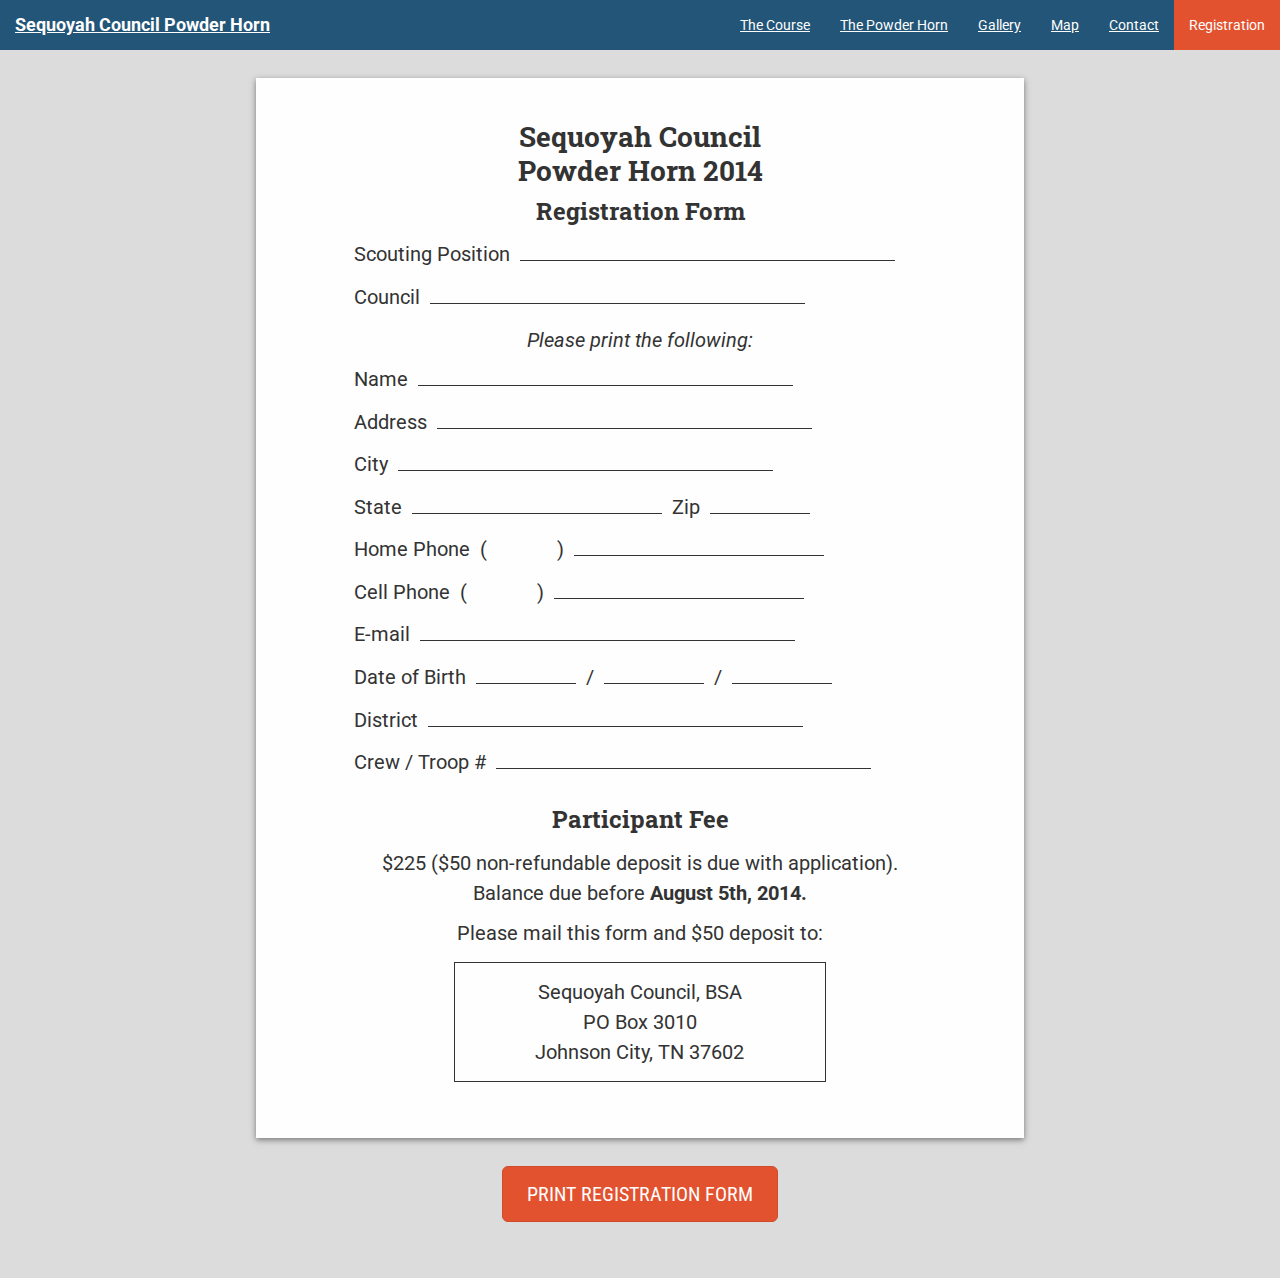
<file: registration/index.html>
<!DOCTYPE html>
<html lang="en">
  <head>
    <meta charset="utf-8">
    <meta name="viewport" content="width=device-width, initial-scale=1.0, maximum-scale=1">
    <meta name="description" content="">
    <meta name="author" content="">
    <link rel="shortcut icon" href="../favicon.ico">

    <title>Registration | Sequoyah Council Powder Horn 2014</title>

    <link href="../css/bootstrap.css" rel="stylesheet">

    <link href="http://fonts.googleapis.com/css?family=Roboto:300,300italic,400,400italic,700|Roboto+Slab:300italic,400,700|Roboto+Condensed" rel="stylesheet" type="text/css">
    <link href="../customprinter.css" rel="stylesheet">

    <!--[if lt IE 9]>
      <script src="../assets/js/html5shiv.js"></script>
      <script src="../assets/js/respond.min.js"></script>
    <![endif]-->
  </head>

  <body class="printer">

    <header>
      <nav class="navbar navbar-default navbar-static-top" role="navigation">

        <div class="navbar-header">
          <button type="button" class="navbar-toggle" data-toggle="collapse" data-target="#bs-example-navbar-collapse-1">
            <span class="sr-only">Toggle Navigation</span>
            <span class="icon-bar"></span>
            <span class="icon-bar"></span>
            <span class="icon-bar"></span>
          </button>
          <a class="navbar-brand" href="../">Sequoyah Council Powder Horn</a>
        </div>

        <!-- Collect the nav links, forms, and other content for toggling -->
        <div class="collapse navbar-collapse" id="bs-example-navbar-collapse-1">
          <ul class="nav navbar-nav navbar-right">
            <li><a href="../course" title="The Course">The Course</a></li>
            <li><a href="../powderhorn" title="The Powder Horn">The Powder Horn</a></li>
            <li><a href="../pictures" title="Gallery">Gallery</a></li>
            <li><a href="../map" title="Map">Map</a></li>
            <li><a href="../contact" title="Contact">Contact</a></li>
            <li class="active"><a href="./" title="Registration">Registration</a></li>
          </ul>
        </div>

      </nav>
    </header>

    <div class="page">
      <h1>Sequoyah Council<br>Powder Horn 2014</h1>
      <h2>Registration Form</h2>

      <ul class="list-unstyled">
        <li>Scouting Position&nbsp;&nbsp;<span class="first"></span></li>
        <li>Council&nbsp;&nbsp;<span></span></li>
      </ul>

      <p><em>Please print the following:</em></p>

      <ul class="list-unstyled">
        <li>Name&nbsp;&nbsp;<span></span></li>
        <li>Address&nbsp;&nbsp;<span></span></li>
        <li>City&nbsp;&nbsp;<span></span></li>
        <li>State&nbsp;&nbsp;<span class="smaller"></span>&nbsp;&nbsp;Zip&nbsp;&nbsp;<span class="smallest"></span></li>  
        <li>Home Phone&nbsp;&nbsp;(&nbsp;&nbsp;&nbsp;&nbsp;&nbsp;&nbsp;&nbsp;&nbsp;&nbsp;&nbsp;&nbsp;&nbsp;&nbsp;&nbsp;)&nbsp;&nbsp;<span class="smaller"></span></li>
        <li>Cell Phone&nbsp;&nbsp;(&nbsp;&nbsp;&nbsp;&nbsp;&nbsp;&nbsp;&nbsp;&nbsp;&nbsp;&nbsp;&nbsp;&nbsp;&nbsp;&nbsp;)&nbsp;&nbsp;<span class="smaller"></span></li>
        <li>E-mail&nbsp;&nbsp;<span></span></li>
        <li>Date of Birth&nbsp;&nbsp;<span class="smallest"></span>&nbsp;&nbsp;/&nbsp;&nbsp;<span class="smallest"></span>&nbsp;&nbsp;/&nbsp;&nbsp;<span class="smallest"></span></li>
        <li>District&nbsp;&nbsp;<span></span></li>
        <li>Crew / Troop #&nbsp;&nbsp;<span></span></li>
      </ul>

      <h2>Participant Fee</h2>
      <p>$225 ($50 non-refundable deposit is due with application).<br>Balance due before <strong>August 5th, 2014.</strong></p>
      <p>Please mail this form and $50 deposit to:</p>
      <p class="address">Sequoyah Council, BSA<br>PO Box 3010<br>Johnson City, TN 37602</p>

    </div>

    <div class="container-full">
      <p style="margin:0 auto;padding-bottom:56px;text-align:center;"><button id="printRegForm" class="btn btn-primary btn-lg btn-brochure" onclick="window.print();">Print Registration Form</button></p>
    </div>

    <script src="//cdnjs.cloudflare.com/ajax/libs/jquery/2.0.3/jquery.min.js" type="text/javascript"></script>
    <script src="../js/bootstrap.min.js" type="text/javascript"></script>

  </body>
</html>
</file>
<file: customprinter.css>
h1, h2, h3, h4, h5, h6 {
  font-family: 'Roboto Slab', Helvetica, Arial, sans-serif;
}
p, div {
  font-family: 'Roboto', Helvetica, Arial, sans-serif;
}

/* .navbar { */
.navbar {
  background-color: #257;
  border-bottom: none;
  margin-bottom: 0;
}

  .navbar-default .navbar-brand {
    color: #fefefe;
    font-weight: 700;
  }

  .navbar-default .navbar-brand:hover,
  .navbar-default .navbar-brand:focus {
    color: #fefefe;
    text-decoration: underline;
  }

  .navbar-default .navbar-nav > li > a {
    color: #fefefe;
    text-decoration: underline;
  }

    .navbar-default .navbar-nav > li > a:hover,
    .navbar-default .navbar-nav > li > a:focus,
    .navbar-default .navbar-nav > li:last-child > a:hover,
    .navbar-default .navbar-nav > li:last-child > a:focus {
      background-color: #fefefe;
      color: #257;
      text-decoration: none;
    }

    .navbar-default .navbar-nav > .active > a,
    .navbar-default .navbar-nav > .active > a:hover,
    .navbar-default .navbar-nav > .active > a:focus {
      background-color: #34cf7a;
      color: #fefefe;
      text-decoration: none;
    }

  .navbar-default .navbar-nav > li:last-child > a {
    background-color: #e3522f;
    /*color: #fefefe;
    text-decoration: underline;*/
  }
/* } .navbar */

/* .jumbotron { */
.jumbotron { background-color: rgba(254,254,254,0.75); margin-bottom: 0; }

  .jumbotron h1 {
    color: #257;
    font-weight: 700;
    letter-spacing: .05rem;
    text-shadow:
      1px 0px 1px #035,
      0px 1px 1px #146,
      2px 1px 1px #035;
    text-transform: capitalize;
  }

  .btn {
    color: #fefefe;
    font-family: 'Roboto Condensed', 'Helvetica', 'Arial', sans-serif;
    font-size: 20px;
    margin-top: 10px;
    padding: 14px 24px;
    text-transform: uppercase;
  }

    .btn-overview {
      background-color: #34cf7a;
      border-color: #29a360;
      margin-right: 24px;
    }
      .btn-overview:hover,.btn-overview:focus,.btn-overview:active { background-color: #29a360; border-color: #238a51; }

    .btn-brochure {
      background-color: #e3522f;
      border-color: #cf4b2b;
      text-transform: uppercase;
    }
      .btn-brochure:hover,.btn-brochure:focus,.btn-brochure:active { background-color: #cf4b2b; border-color: #bd4427; }
/* } .jumbotron */

/* { .container-full */
.container-full {
  background-color: rgba(254,254,254,0.75);
  margin: 0 auto;
  padding: 0 15px;
}

  .container-full h1:first-child {
    color: #34cf7a;
    font-size: 60px;
    margin: 0 auto;
    padding: 28px 0 0;
    text-align: center;
    text-shadow: 1px 1px 1px #257;
    text-transform: capitalize;
  }
/* } .container-full */

/* h2 { */
h2 {
  background-color: rgba(254,254,254,0.75);
  color: #257;
  font-size: 48px;
  margin: 0 auto;
  padding: 0;
  text-align: center;
  text-shadow: 1px 1px 1px #146;
}

  h2.first { padding-top: 56px; }
/* } h2 */

/* .dates { */
.dates { text-align: center; }

  .dates p {
    font-size: 28px;
    font-weight: 400;
    margin-bottom: 14px;
  }

    .dates p:first-child { margin-top: 56px; }

    .dates p:last-child { font-size: 20px; font-weight: 300; }
/* } .dates */

.dates-note {
  font-size: 24px;
  font-style: italic;
  font-weight: 400;
  margin-top: -42px;
  text-align: center;
}

.container-full > .container { padding: 56px 0; }

p {
  font-size: 20px;
  line-height: 1.5;
}

p ul li { font-size: 18px; margin-bottom: 9px; }

  p ul li:last-child { margin-bottom: 0; }

.program-group-item { font-size: 22px; font-weight: 700; margin-bottom: 14px; }

/* make gmaps responsive */
.responsive-map {
  height: 0;
  overflow: hidden;
  padding-bottom: 75%;
  padding-top: 30px;
  position: relative;
}

.responsive-map embed,
.responsive-map iframe,
.responsive-map object {
  height: 100%;
  left: 0;
  position: absolute;
  top: 0;
  width: 100%;
}

.list-group-item { background-color: #fefefe; font-size: 18px; line-height: 1.5; }

.registration .container-full > .container { text-align: center; }

.registration .list-group-item { font-size: 20px; }

address { font-size: 24px; text-align: center; }

/* footer { */
footer {
  background-color: #333;
  color: #fefefe;
}

  footer .container-full { background-color: transparent; }

  footer .col-sm-4 { text-align: left; }

  footer h3 {
    color: #34cf7a;
    font-weight: 700;
    line-height: 1.5;
    margin: 0 auto 14px;
    text-shadow: 1px 1px 1px #238a51;
    text-transform: capitalize;
  }

  footer p { font-size: 16px; font-weight: 400; }

  footer em { font-weight: 300; }

  footer a, footer .gc-cs-link { color: #34cf7a; text-decoration: none; }

  footer a:hover, footer a:active { color: #34cf7a; text-decoration: underline; }

  footer .nav-pills > li > a { color: #fefefe; text-decoration: underline; }

  footer .nav-pills > li > a:hover,
  footer .nav-pills > li > a:focus {
    background-color: #fefefe;
    color: #257;
    text-decoration: none;
  }

  footer .nav-pills > li.active > a,
  footer .nav-pills > li.active > a:hover,
  footer .nav-pills > li.active > a:focus {
    background-color: #257;
    color: #fefefe;
    text-decoration: none;
  }
/* } footer */

/* Responsive: Portrait tablets and up */
@media screen and (min-width: 768px) {
  /* Space out the masthead */
  .header {
    margin-bottom: 30px;
  }
  /* Remove the bottom border on the jumbotron for visual effect */
  .jumbotron {
    border-bottom: 0;
    padding-bottom: 156px;
    padding-top: 136px;
  }
  body > .container {
    margin-top: 40px;
    margin-bottom: 40px;
  }

  .container-full h1:first-child { padding-top: 56px; }
}

/* =============================================== */
/*                                                 */
/*                   PRINT STYLES                  */
/*                                                 */
/* =============================================== */

.printer { background: #dcdcdc; }

.page {
  background: #fefefe;
  box-shadow: 0px 2px 6px #777;
  margin: 28px auto 0;
  padding: 42px 98px;
  max-width: 768px;
}

  .page h1,
  .page h2 {
    color: #333;
    line-height: 1.2;
    margin: 0 auto;
    text-align: center;
  }

  .page h1 {
    font-size: 28px;
    font-weight: 700;
  }

  .page h2 {
    font-size: 24px;
    font-weight: 400;
    margin: 10px auto 14px;
    text-shadow: none;
  }

    .page h2:nth-of-type(2) { margin-top: 28px; }

  .page p { text-align: center; }

  .page li {
    font-size: 20px;
    margin-bottom: 14px;
  }

    li span {
      border-bottom: 1px solid #333;
      display: inline-block;
      height: 20px;
      width: 375px;
    }

      .smaller { width: 250px; }

      .smallest { width: 100px; }

  .address { border: 1px solid #333; margin: 14px auto; padding: 14px 0; width: 65%; }

  .container-full { background: none; margin-top: 18px; }

@media print {

  @page { margin: 0.75in 1in; }

  header, .container-full { display: none; }

  .page {
    background: #fff;
    box-shadow: none;
    color: #000;
    margin: 0;
    padding: 0;
    width: 100%;
  }

  .page h1, .page h2 { color: #000; line-height: 1.1; }

  .page h1 { font-size: 24px; margin-top: 0; }

  .page h2 { font-size: 18px; margin: 10px auto 14px; }

    .page h2:nth-of-type(2) { margin-top: 28px }

  .page p { font-size: 14px; }

  .page li { font-size: 16px; }

  .address { border-color: #000; }
}
</file>
